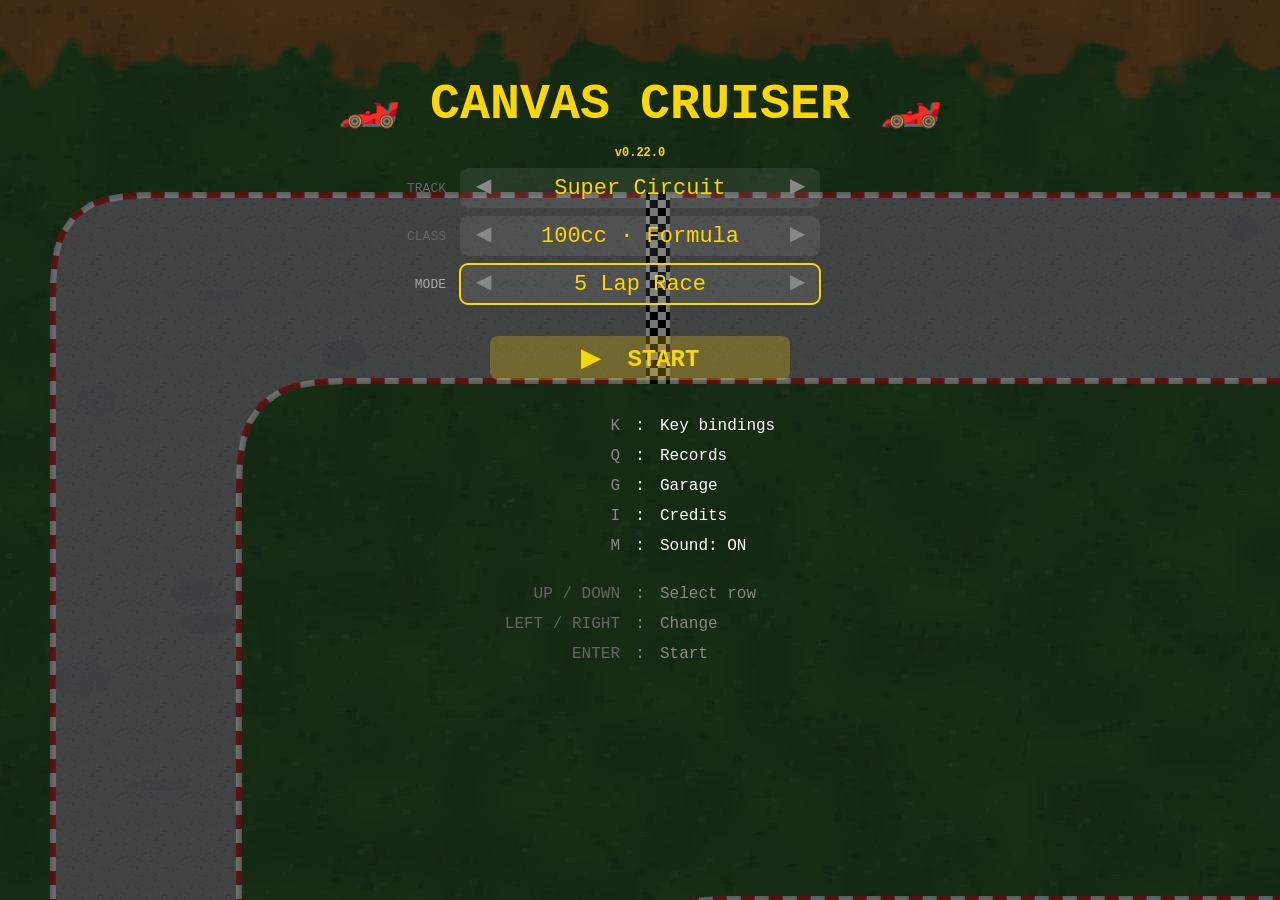
<file: index.html>
<!doctype html>
<html lang="en">
    <head>
        <meta charset="UTF-8" />
        <title>Canvas Cruiser</title>
        <link rel="icon" href="favicon.svg" type="image/svg+xml" />
        <link rel="icon" href="favicon-32.png" sizes="32x32" />
        <link rel="apple-touch-icon" href="apple-touch-icon.png" />
        <script>
            // Browsers cache by full URL, so this query string is what makes a
            // returning player fetch the new files — and fetch them as a *set*.
            // Without it the cache expires per file and someone ends up running
            // new raceScene.js against old ai.js. It lives here because
            // index.html is the only file GitHub Pages will let go stale for
            // just 10 minutes; a constant inside a script cannot invalidate
            // that script.
            window.BUILD = "0.22.0";
        </script>
        <style>
            /* Not shared with editor.html's own block: that one pins the
               canvas to the viewport with position:fixed/100vw, which would
               fight RenderScale.apply()'s explicit CSS size. These are the
               three rules of it that still apply here: a canvas left at its
               default display:inline sits on a text baseline, and the few
               pixels of descender space under it grow #game past the viewport
               and put a scrollbar on the page. */
            html,
            body {
                margin: 0;
                height: 100%;
                overflow: hidden;
                background: #111;
            }
            canvas {
                display: block;
            }
        </style>
    </head>
    <body>
        <div id="game"></div>

        <script>
            for (const src of [
                "vendor/phaser.min.js",
                "shared/track.js",
                "shared/rain.js",
                "shared/night.js",
                "shared/sound.js",
                // The grid-start countdown — Sound.beep() above is the only
                // thing it calls, and raceScene.js is the only thing that
                // calls it, so it just needs to land somewhere before that.
                "shared/startLights.js",
                "shared/quality.js",
                // The opponent driver and the numbers it drives on. This page
                // does not load debugConfig.js: that panel tunes the legacy
                // loop, and it lives on editor.html now, so ai.js and
                // carStats.js carry the shipped numbers themselves and treat
                // the panel as an override that may not be there. engineClass.js
                // and rain.js hand out scalars, and ai.js needs no changes at
                // all — drive() already returns the input shape MatterCar.step
                // takes.
                "shared/engineClass.js",
                "shared/ai.js",
                "shared/carStats.js",
                // The real car art. Bakes to a canvas per livery — see
                // phaser/renderScale.js for who tells it when to re-bake.
                "shared/carSprites.js",
                // Remappable controls, straight out of the legacy game and
                // unmodified: keyBindings.js owns the store and the rebind
                // screen's own drawing, phaser/playerInput.js is what turns a
                // binding into the four booleans RaceScene feeds MatterCar.
                "shared/keyBindings.js",
                "phaser/playerInput.js",
                "phaser/matterCar.js",
                // What a car-to-car hit costs. Reads MATTER_CAR above for the
                // restitution it has to predict, and feeds back the `spin` and
                // `unsettle` matterCar.js decays.
                "phaser/impacts.js",
                // What a hit costs *permanently*: the wings, and the mods a
                // missing one rewrites. After carStats.js (it calls
                // applyCarStats) and beside impacts.js, which is what triggers
                // it — and after carSprites.js, whose grid it blanks rows of.
                "phaser/damage.js",
                // Rubber on the road. Reads carSprites.js's sprite grid for
                // where the tires are, and rain.js for how wet it is.
                "phaser/skidMarks.js",
                "phaser/raceGrid.js",
                // The rivals' names and characters, in the grid order
                // raceGrid.js deals the liveries in. Pure data; raceScene.js
                // hands each profile to ai.js's rollDriver().
                "phaser/drivers.js",
                // People on foot. human.js is the figure with no job — the
                // grid, the bake, and the march off the road that finds it a
                // spot — and reads carSprites.js's own mixHex/mixColor for how
                // a colour is shaded and dimmed. The two roles over it are
                // marshal.js, which reads raceGrid.js above for where the start
                // line it stands at is, and crowd.js, which needs neither and
                // walks the waypoint ring for its own spots.
                "phaser/human.js",
                "phaser/marshal.js",
                "phaser/crowd.js",
                "phaser/raceLaps.js",
                "phaser/raceConditions.js",
                // camera/viewZoom/ctx: the globals rain.js and night.js read
                // to draw, standing in for game.js's own so both files run on
                // this page completely unmodified. Needed before renderScale.js,
                // which is what keeps camera.width/height current.
                "phaser/worldCamera.js",
                "phaser/renderScale.js",
                // window keydown/mousedown -> Sound.unlock(), and the M mute
                // toggle, the same two hooks game.js wires on its own canvas
                // and window listeners.
                "phaser/soundHooks.js",
                // Step 5: the UI overlay. menuData.js is the picker's own
                // copy of TRACKS/MODES (see its header for why it's not
                // shared with game.js), uiCanvas.js is the overlay <canvas>
                // every screen in this step draws onto. records.js is the
                // lap/total-times store (its own physics-version reset, not
                // shared game.js globals); garage.js is the part-upgrade
                // store next to it, same shape, no physics version to carry;
                // the *Screen.js files are the ported draw+hit-test for each
                // screen, loaded before the scenes/RaceScene that call them
                // every frame; credits.js is the data loader (credits.json,
                // with its built-in fallback).
                //
                // series.js goes before menuData.js, which builds the
                // series row of its MODE table out of SERIES_ROUNDS/
                // SERIES_LAPS rather than a second copy of those numbers. Series itself only reaches for
                // PHASER_TRACKS/Garage inside its methods, so this is the one
                // ordering constraint it has beyond engineClass.js above.
                "phaser/series.js",
                "phaser/menuData.js",
                "phaser/uiCanvas.js",
                // The record lap's trace and its playback. Before records.js,
                // which clears it alongside the times it belongs to.
                "phaser/ghost.js",
                "phaser/records.js",
                "phaser/garage.js",
                "phaser/credits.js",
                "phaser/debugOverlay.js",
                "phaser/menuScreen.js",
                "phaser/hudScreen.js",
                "phaser/recordsScreen.js",
                "phaser/garageScreen.js",
                "phaser/seriesScreen.js",
                "phaser/resultsScreen.js",
                "phaser/creditsScreen.js",
                "phaser/raceScene.js",
                "phaser/menuScene.js",
                "phaser/recordsScene.js",
                "phaser/garageScene.js",
                "phaser/seriesScene.js",
            ]) {
                const s = document.createElement("script");
                s.src = `${src}?v=${window.BUILD}`;
                s.async = false;
                document.head.appendChild(s);
            }

            window.addEventListener("load", () => {
                document.title = `Canvas Cruiser ${window.BUILD}`;

                // Page-level: both scenes read the bindings, and neither owns
                // them.
                KeyBindings.load();

                window.phaserGame = new Phaser.Game({
                    type: Phaser.AUTO,
                    parent: "game",
                    width: window.innerWidth,
                    height: window.innerHeight,
                    physics: {
                        default: "matter",
                        matter: { gravity: { x: 0, y: 0 }, debug: false },
                    },
                    // MenuScene is first, so Phaser starts on it; it starts
                    // RaceScene on START, RecordsScene on Q and GarageScene
                    // on G. RaceScene hands back to the menu once the flag
                    // falls. SeriesScene is the championship's own screen: the
                    // menu opens it on the series mode, every round is started
                    // from it, and every round's results screen returns to it.
                    scene: [MenuScene, RaceScene, RecordsScene, GarageScene, SeriesScene],
                });
            });
        </script>
    </body>
</html>
</file>
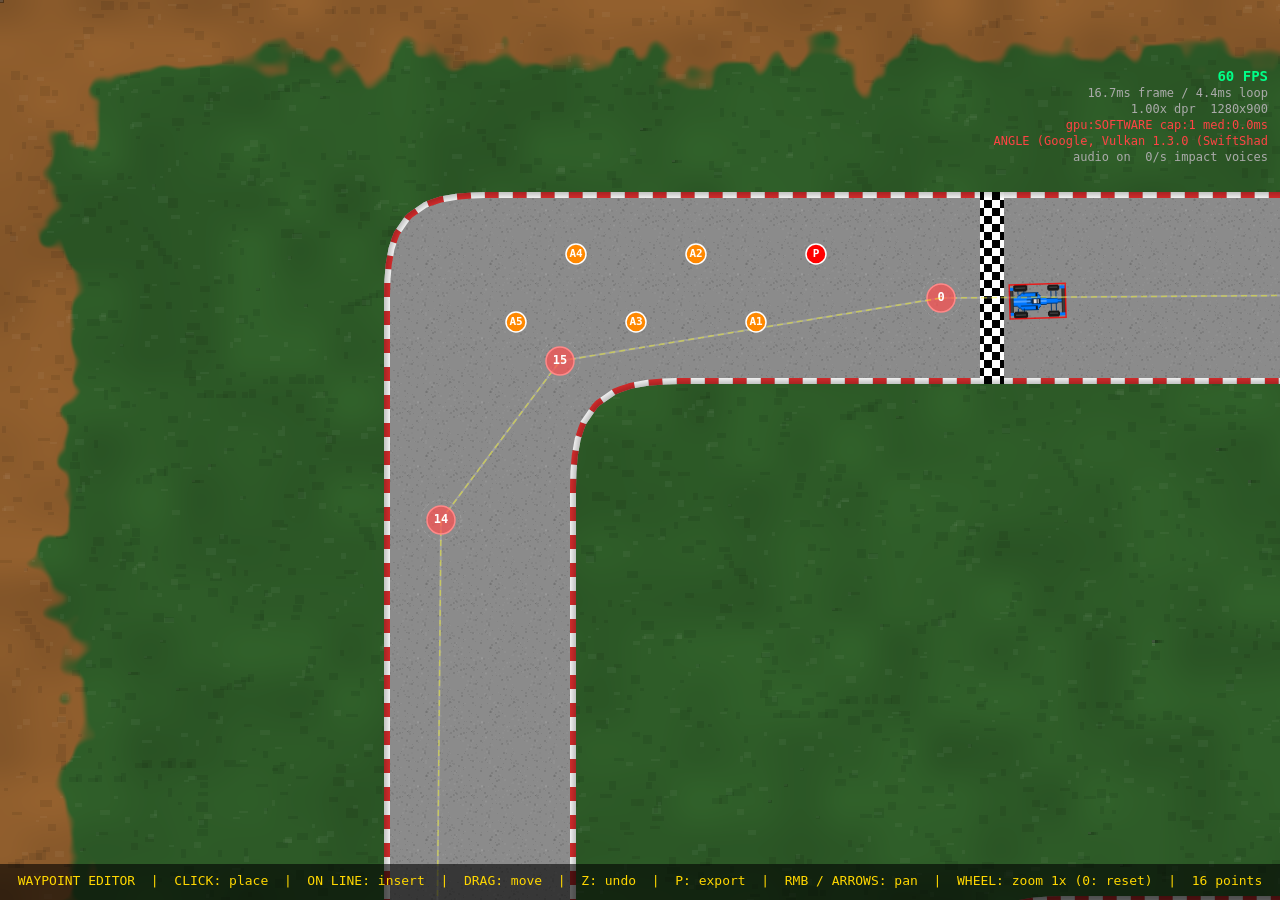
<file: editor.html>
<!doctype html>
<html lang="en">
    <head>
        <meta charset="UTF-8" />
        <title>Canvas Cruiser — editor</title>
        <link rel="icon" href="favicon.svg" type="image/svg+xml" />
        <link rel="icon" href="favicon-32.png" sizes="32x32" />
        <script>
            // The authoring page: the tile map editor (T), the AI waypoint
            // editor (E) and the tuning panel (C).
            //
            // It runs the pre-0.14 canvas loop, and that is the point rather
            // than an accident. The editors are woven into it — the free
            // camera, screenToWorld*/viewZoom, the mouse handlers, the draw
            // pass — and the waypoint editor's pace car is a real AICar driven
            // through stepCarControls/stepCarMotion. Porting all of that to
            // Phaser would buy a second copy of a tool whose output is a track
            // file, and a track file is renderer-independent: what is authored
            // here is exactly what index.html races.
            //
            // The one thing to know while using it: the pace car previews the
            // line under legacy physics, and the game runs on Matter, which
            // laps a couple of percent quicker. The ring it reveals is the
            // right ring — same ai.js, same geometry — but the lap time it
            // implies is not the game's. Read it for the line, not the clock.
            window.BUILD = "0.22.0";
            window.EDITOR_PAGE = true;
        </script>
        <style>
            /* Inline rather than a sheet because index.html cannot share it:
               pinning the canvas at 100vw/100vh is what this page's free
               camera wants and exactly what fights RenderScale.apply()'s
               explicit CSS size over there. Two pages, two sets of three
               rules — see index.html's own block for the other half. */
            * {
                margin: 0;
                padding: 0;
                box-sizing: border-box;
            }
            body {
                background: #111;
                overflow: hidden;
            }
            canvas {
                display: block;
                position: fixed;
                top: 0;
                left: 0;
                width: 100vw;
                height: 100vh;
                background: #222;
            }
        </style>
    </head>
    <body>
        <canvas id="gameCanvas"></canvas>

        <script>
            // Load order matters — see CLAUDE.md. Injected scripts default to
            // async, so async=false is what keeps them executing in this order.
            //
            // shared/ is the files both pages load; everything under
            // editor/ exists only here. That split is the directory layout's
            // job — if a file in shared/ grows a `DebugConfig.x` that isn't
            // behind a `typeof` guard, it has just broken index.html.
            for (const src of [
                "shared/track.js",
                "editor/trackEditor.js",
                "shared/carStats.js",
                "shared/carSprites.js",
                "shared/ai.js",
                "shared/startLights.js",
                "editor/waypointEditor.js",
                "editor/debugHUD.js",
                "shared/engineClass.js",
                // After ai.js and carStats.js: the panel seeds its defaults
                // from their constants rather than keeping a second copy.
                "editor/debugConfig.js",
                "shared/keyBindings.js",
                "shared/sound.js",
                "shared/rain.js",
                "shared/night.js",
                "shared/quality.js",
                "editor/screens.js",
                "editor/game.js",
            ]) {
                const s = document.createElement("script");
                s.src = `${src}?v=${window.BUILD}`;
                s.async = false;
                document.head.appendChild(s);
            }

            window.addEventListener("load", () => {
                document.title = `Canvas Cruiser editor ${GAME_VERSION}`;
            });
        </script>
    </body>
</html>
</file>
